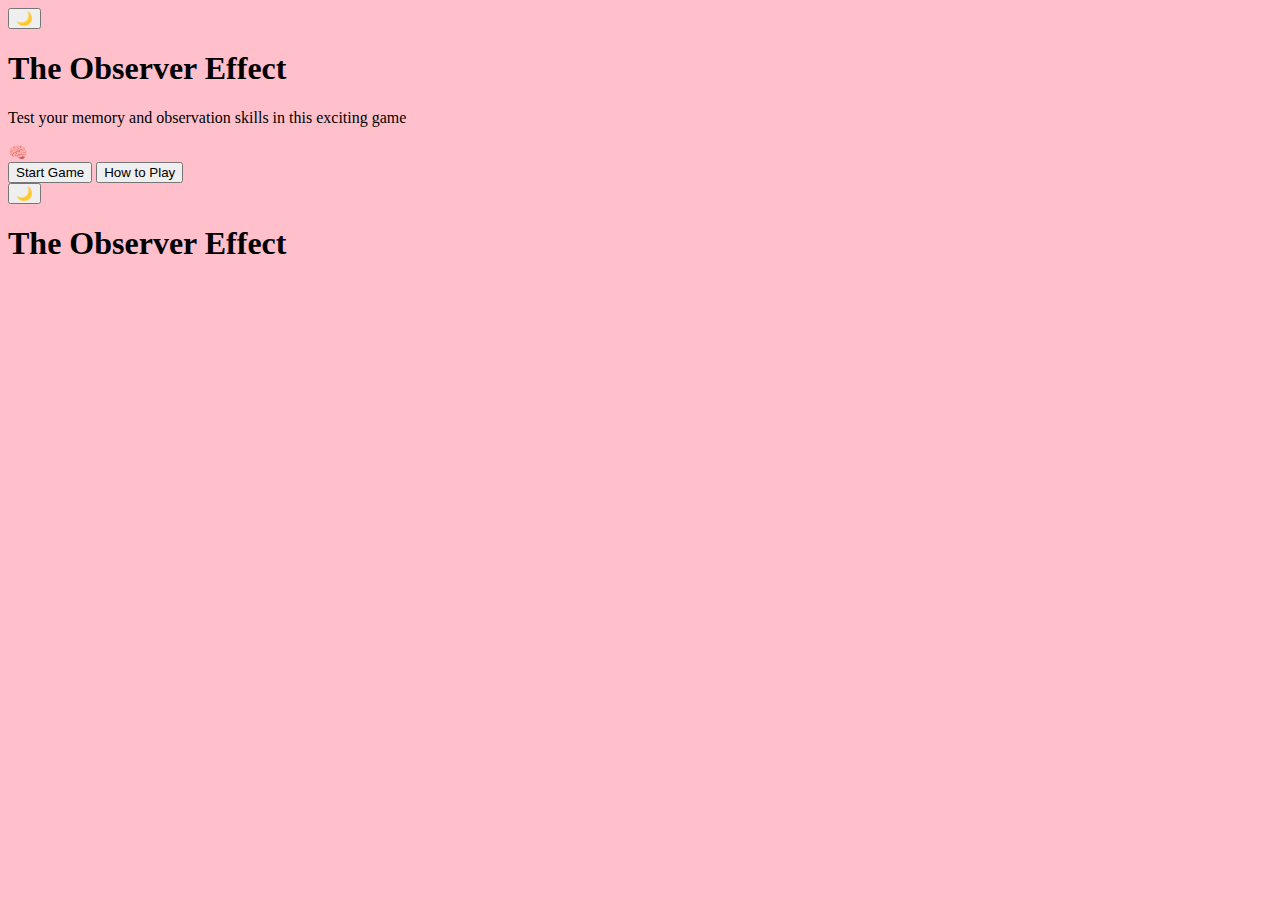
<file: index.html>
<!DOCTYPE html>
<html lang="en">
  <head>
    <meta charset="UTF-8" />
    <meta name="viewport" content="width=device-width, initial-scale=1.0" />
    <link rel="stylesheet" href="./style.css" />
    <title>The Observer Effect</title>
  </head>
  <body>
 <button class="theme-toggle" onclick="toggleDarkMode()">🌙</button>
<div class="container">
<div class="page active" id="home">
<header>
<h1>The Observer Effect</h1>
<p>Test your memory and observation skills in this exciting game</p>
</header>
<div class="game-icon">🧠</div>
<div class="menu-buttons">
<button class="btn" onclick="showPage('game')">Start Game</button>
<button class="btn btn-secondary" onclick="showPage('instructions')">How to Play</button>
</div>
<footer>
</body>
</html>
</head>
<body>
<button class="theme-toggle" onclick="toggleDarkMode()">🌙</button>
<div class="container">
<div class="page active" id="home">
<header>
<h1>The Observer Effect</h1>
</file>
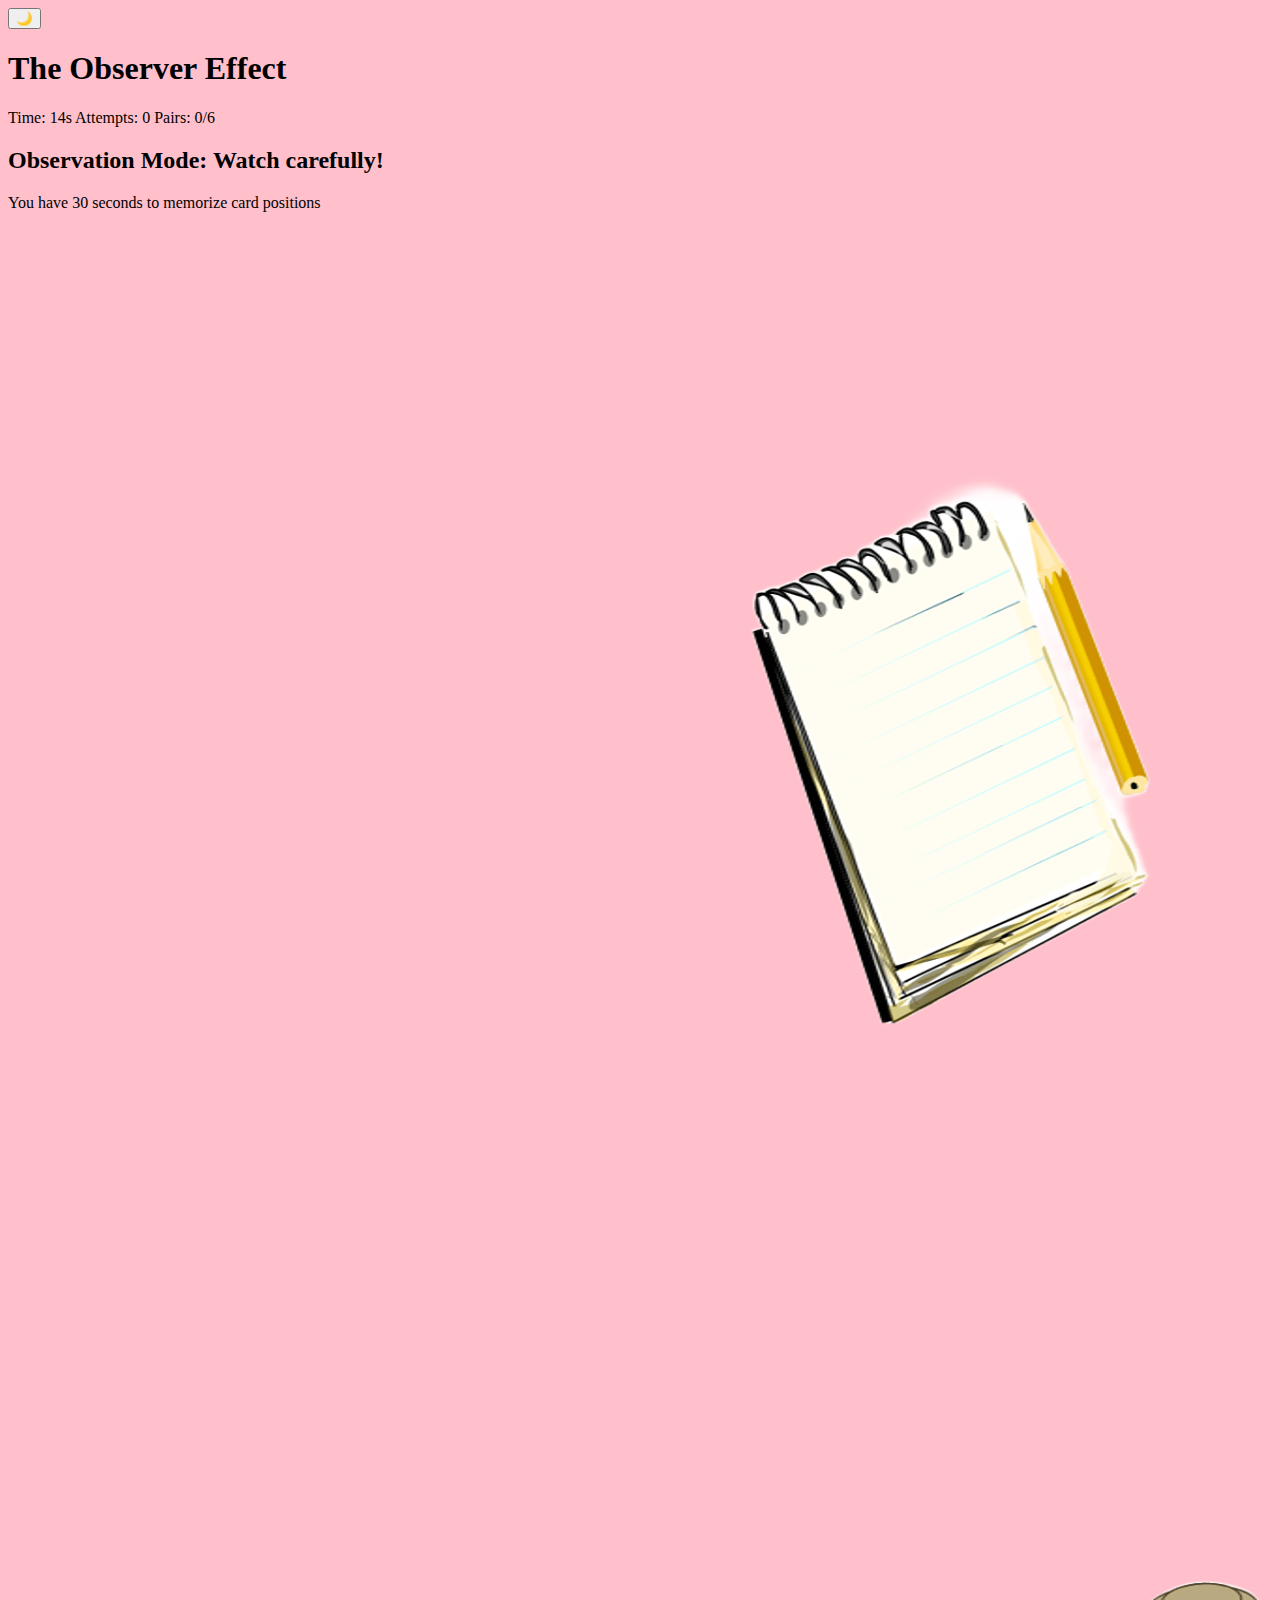
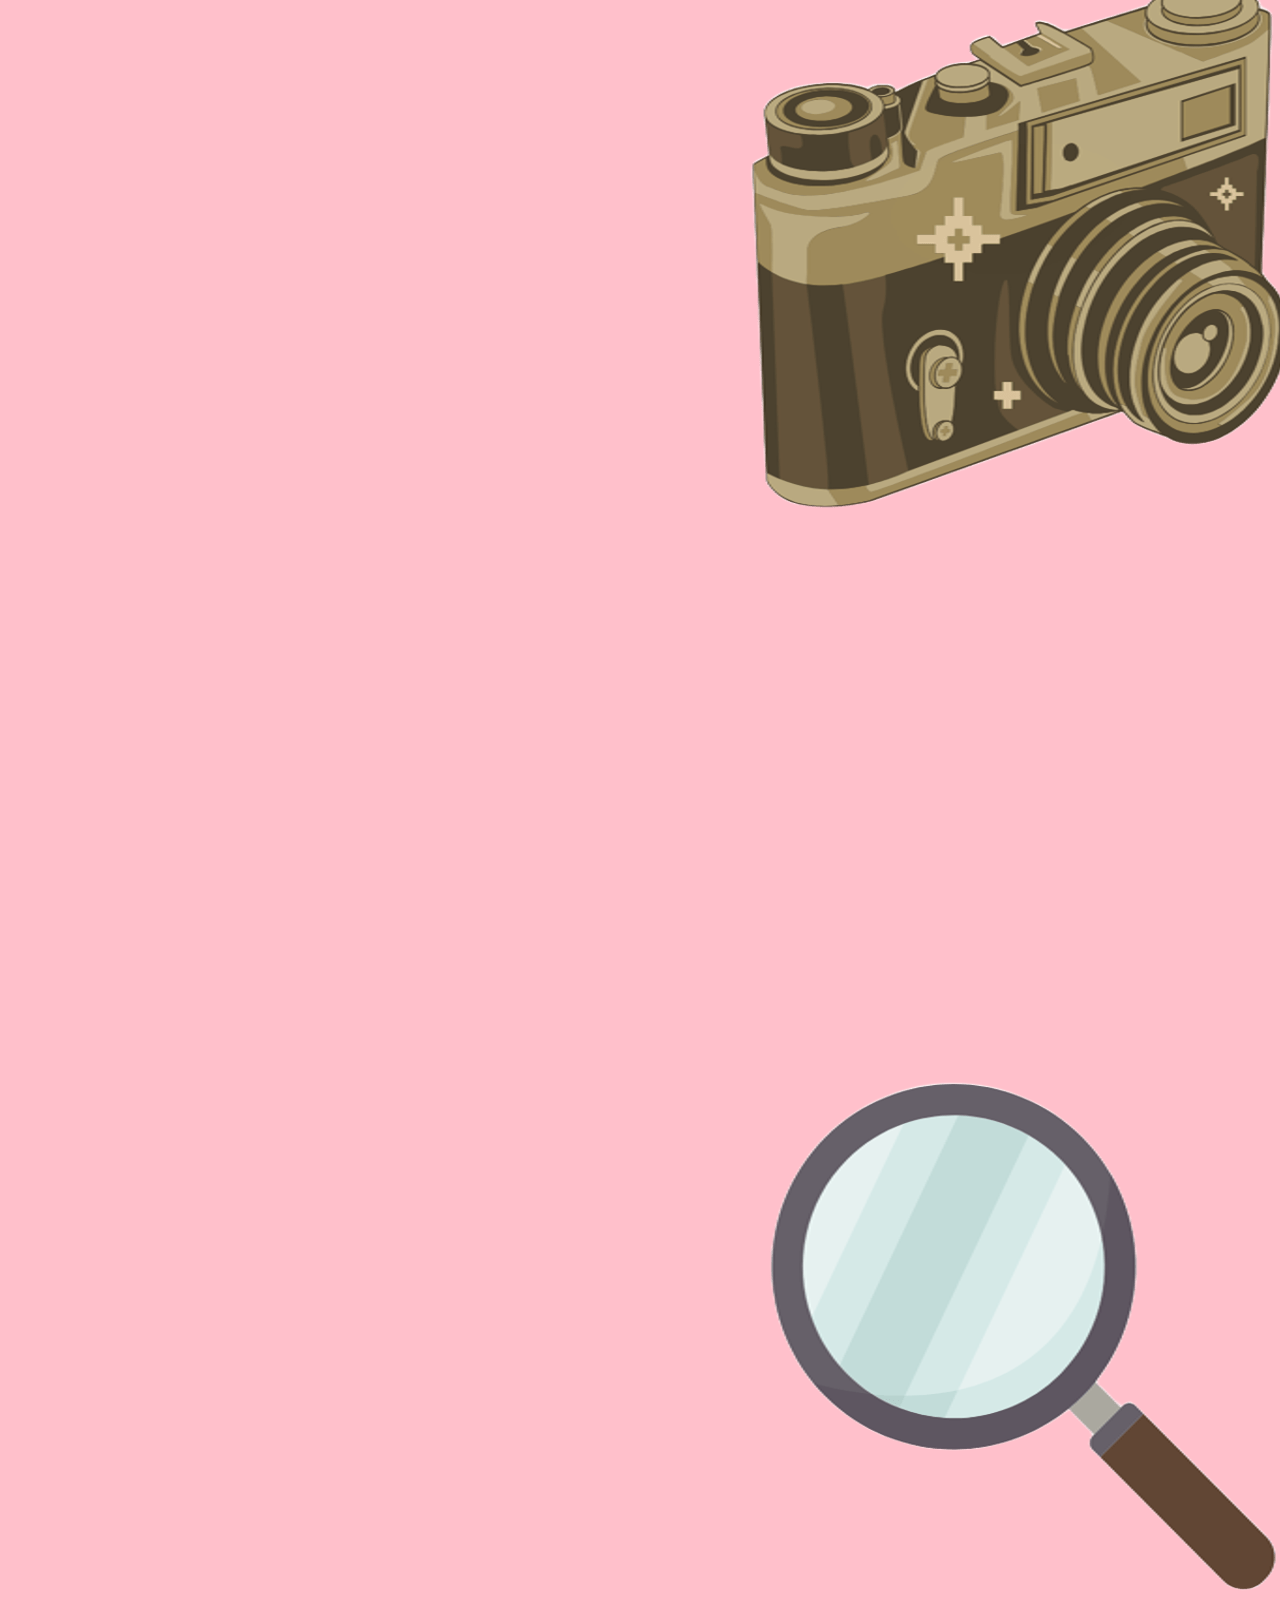
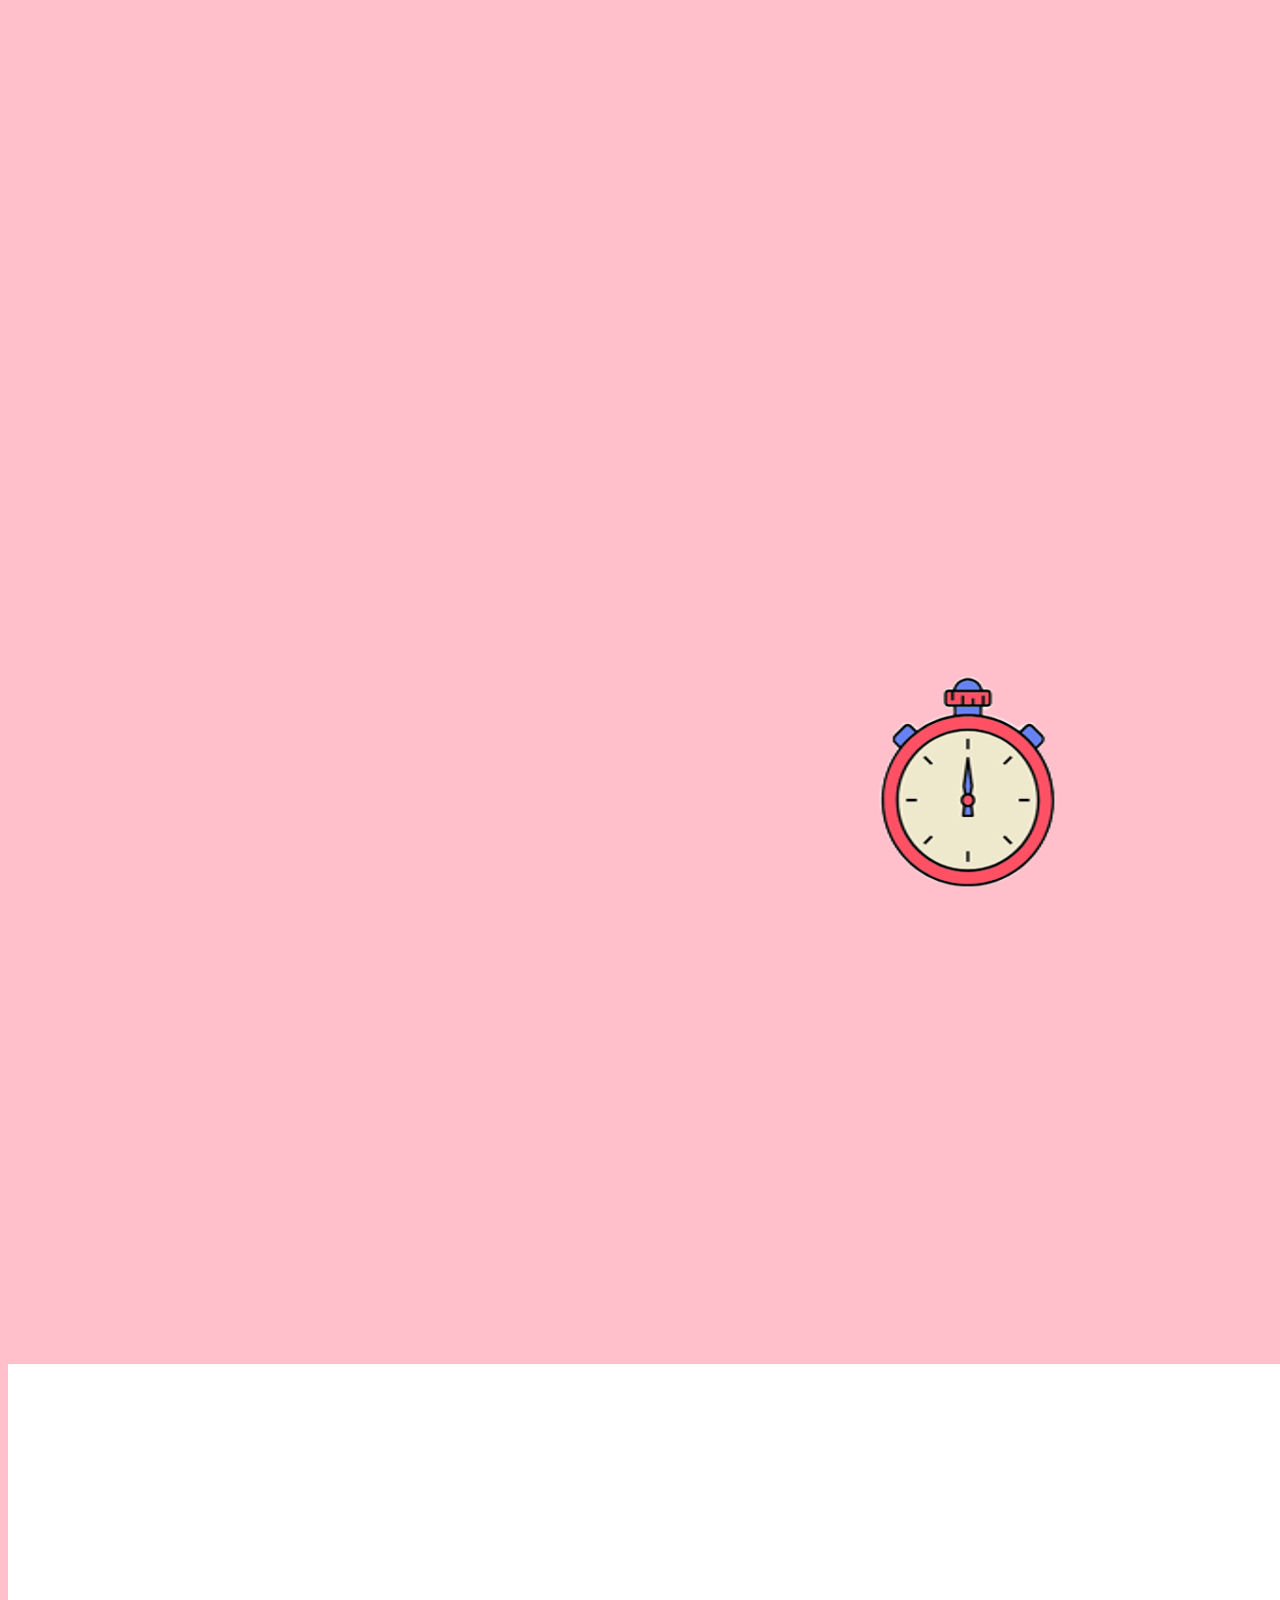
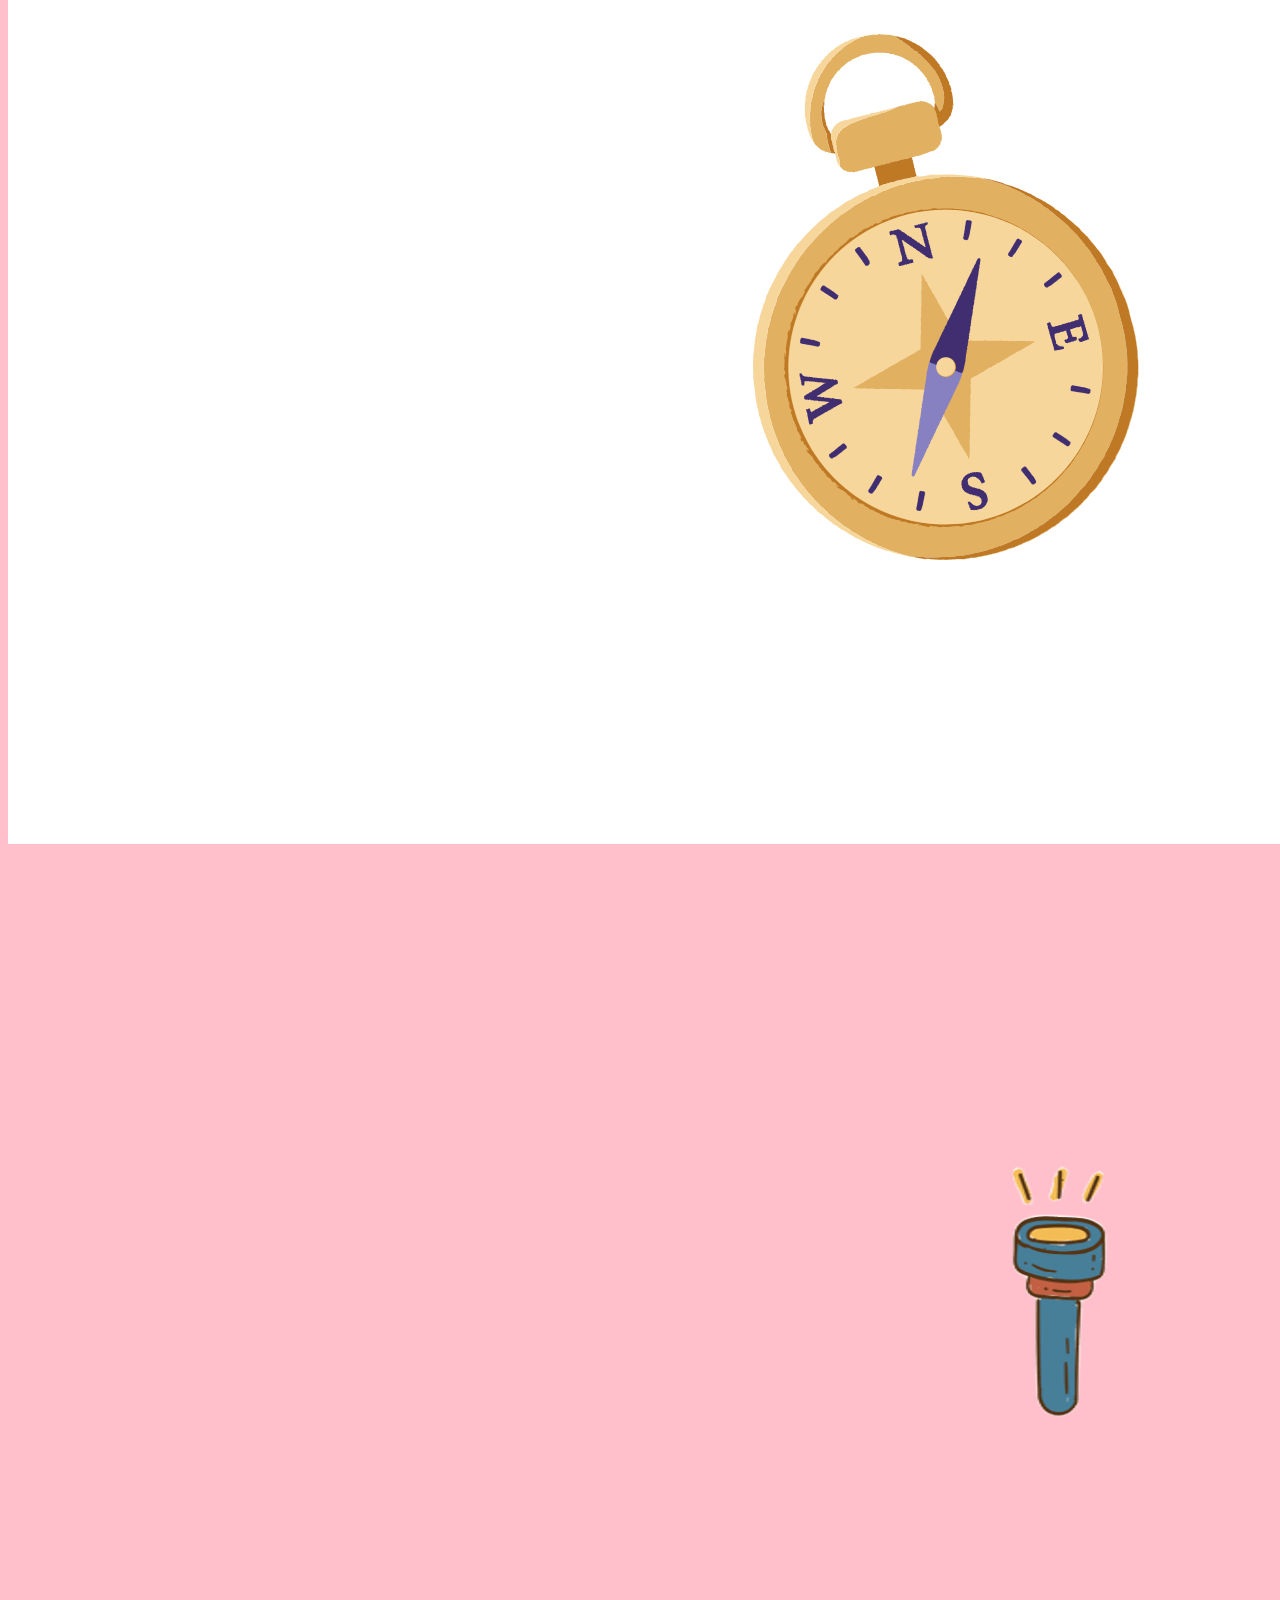
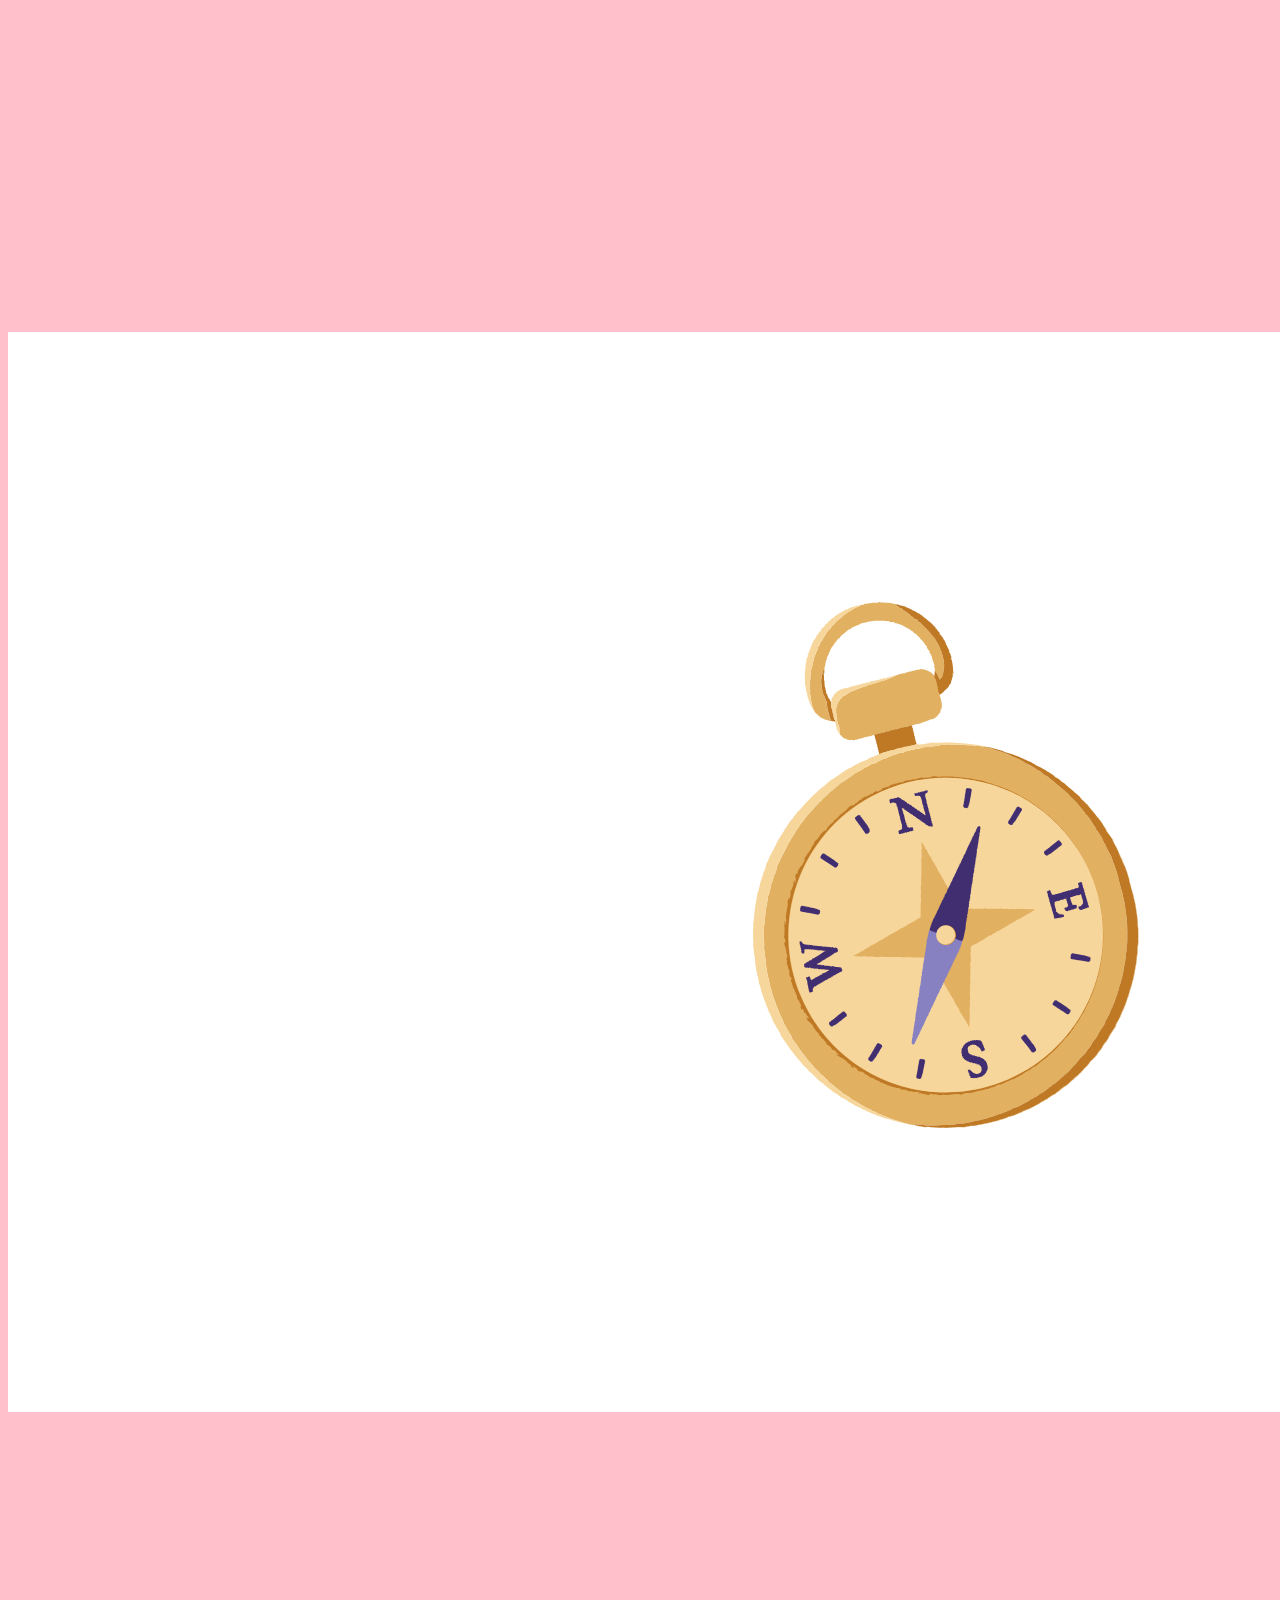
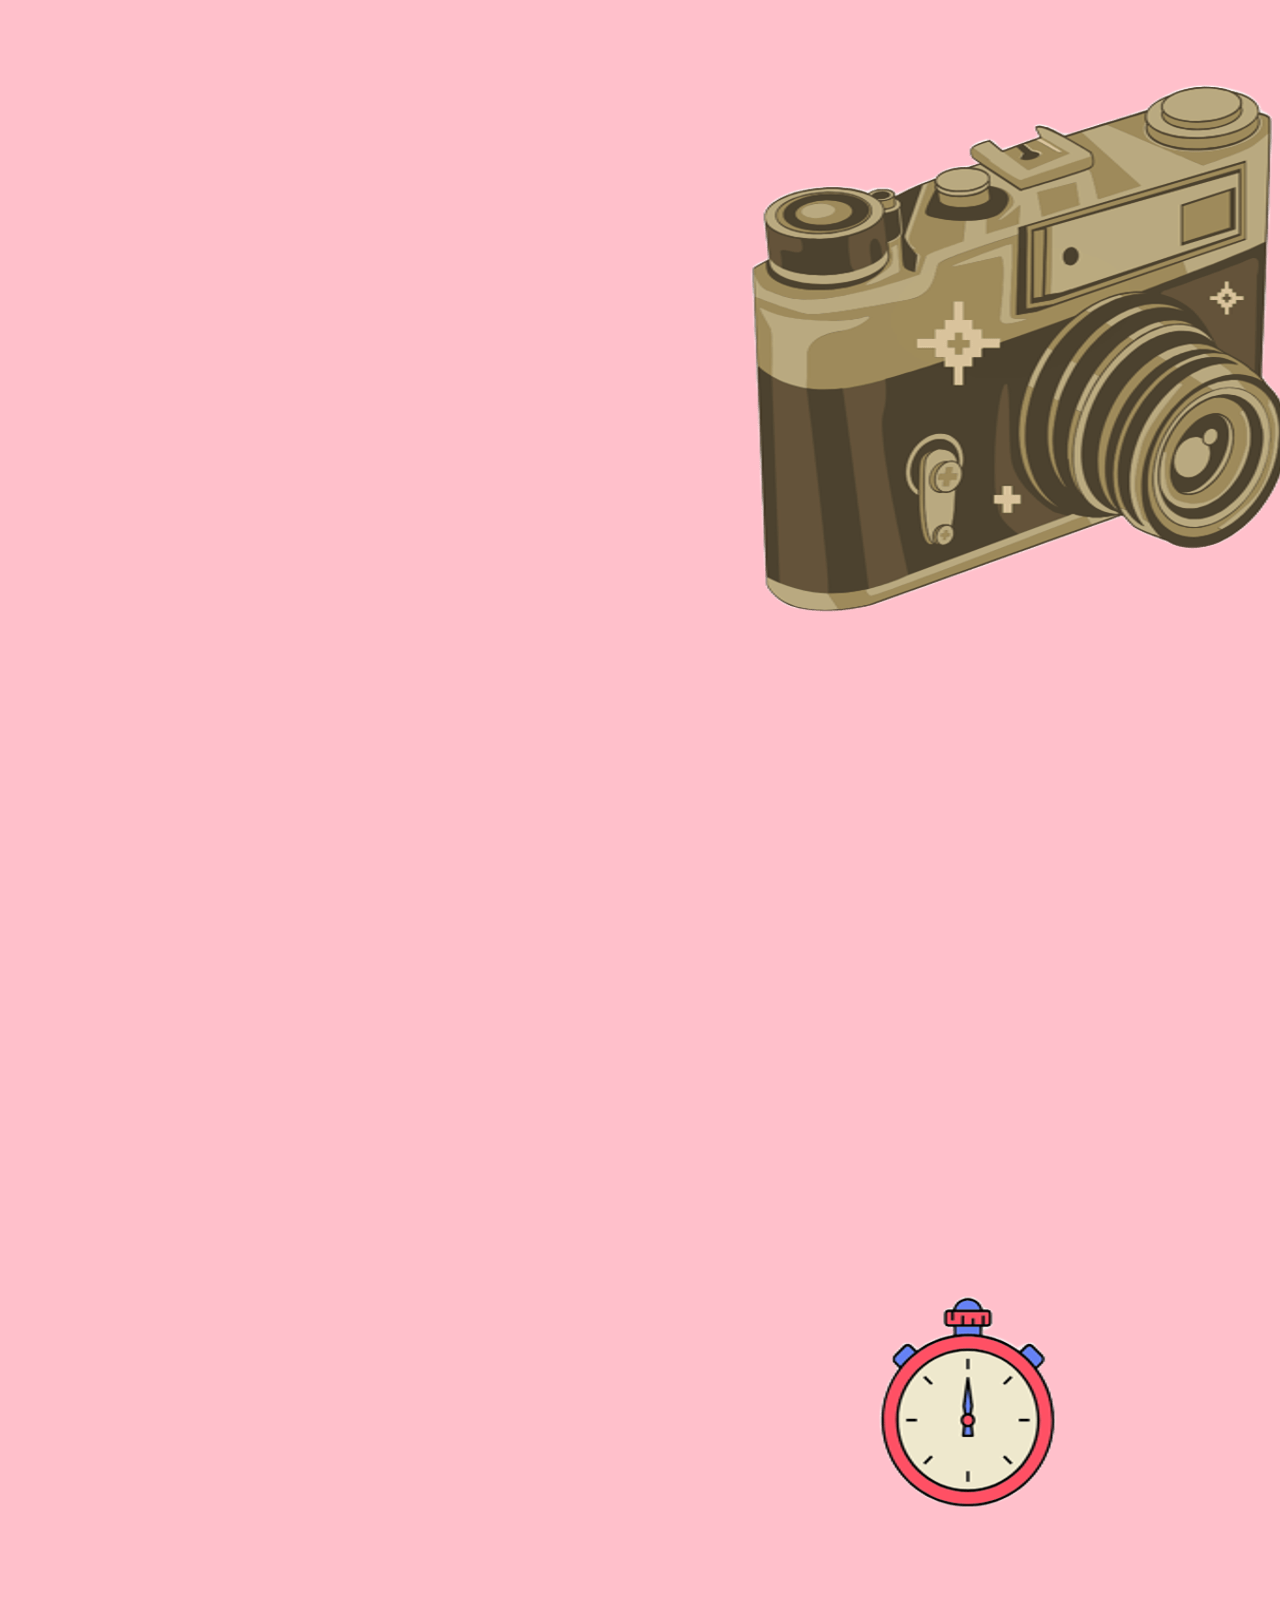
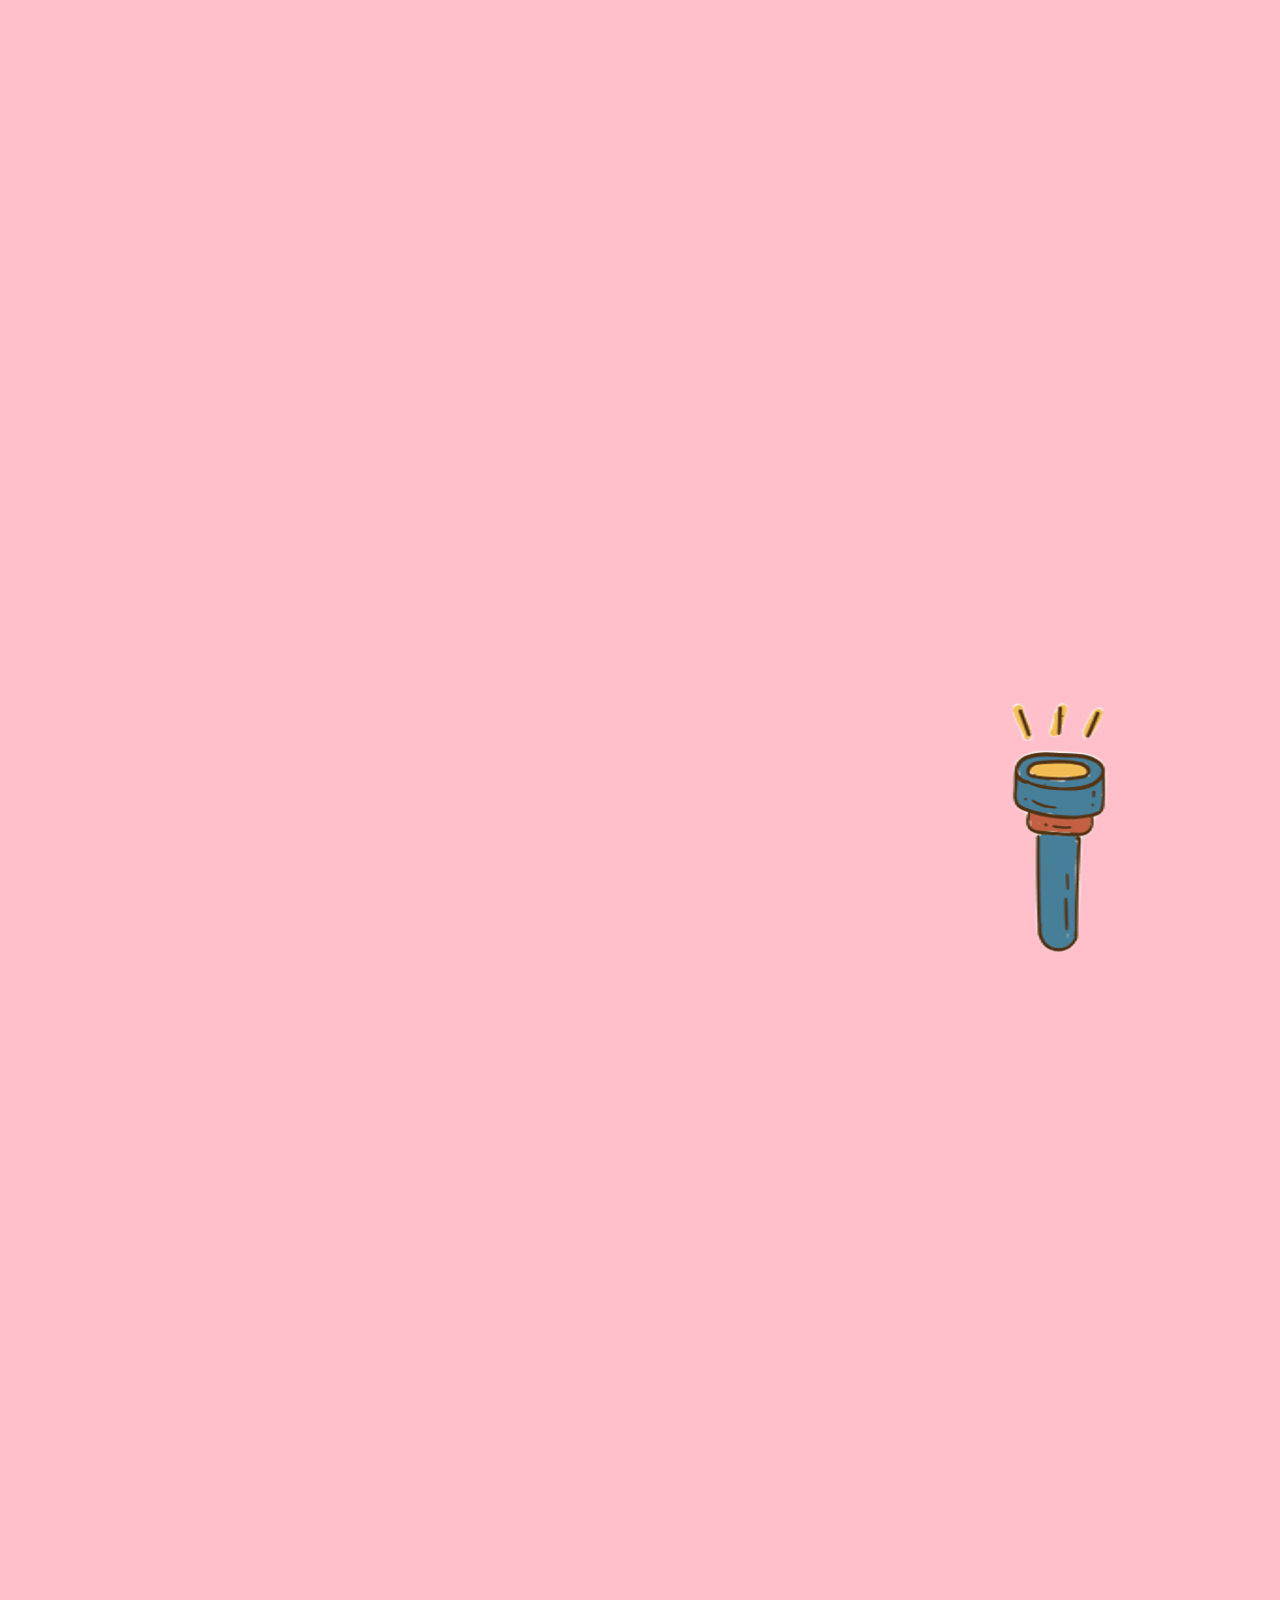
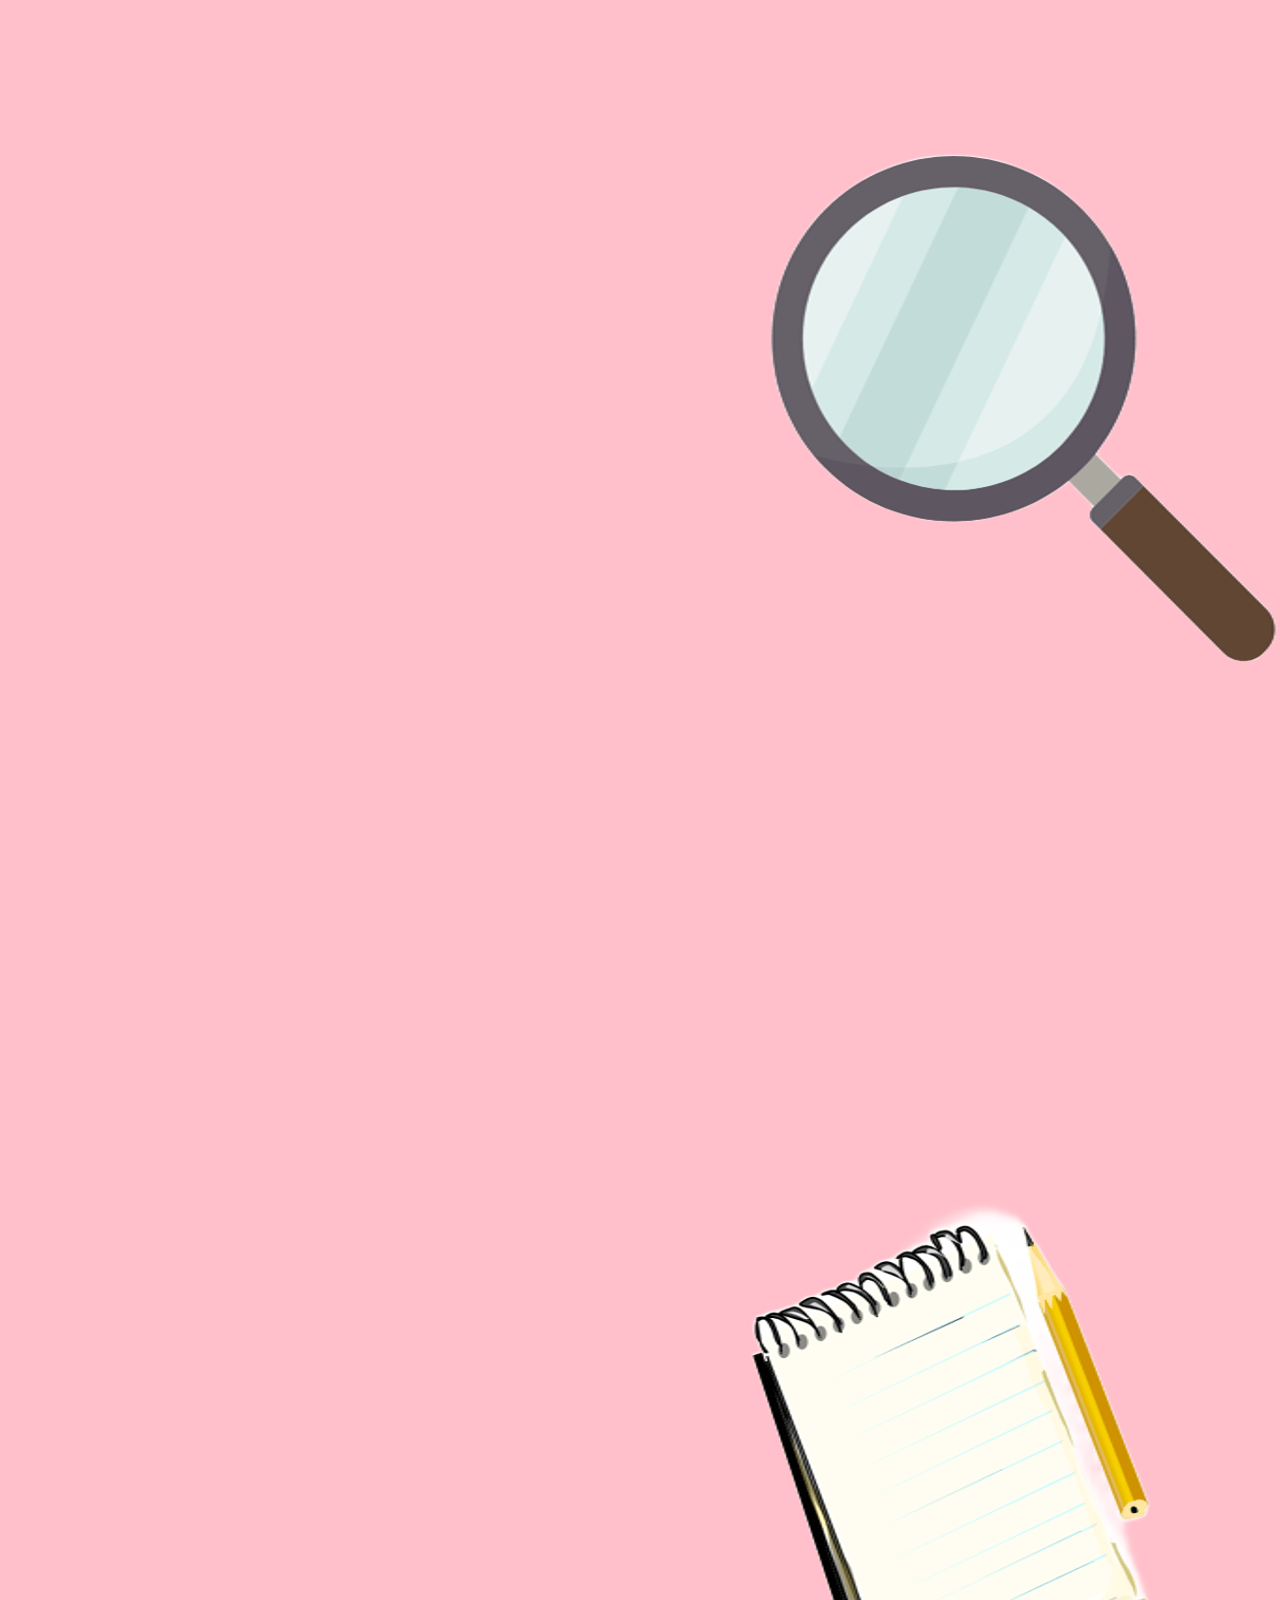
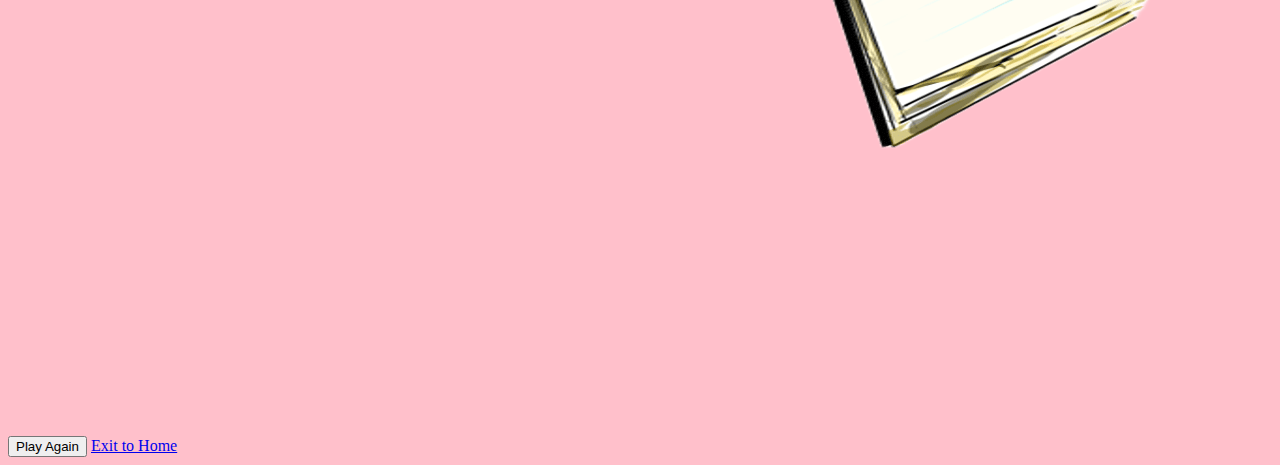
<file: game.html>
<!DOCTYPE html>
<html lang="en">
  <head>
    <meta charset="UTF-8" />
    <meta name="viewport" content="width=device-width, initial-scale=1.0" />
    <title>The Observer Effect - Game</title>
    <link rel="stylesheet" href="style.css" />
    <link
      href="https://fonts.googleapis.com/css2?family=Poppins:wght@400;600&display=swap"
      rel="stylesheet"
    />
  </head>
  <body>
    <button class="theme-toggle" onclick="toggleDarkMode()">🌙</button>

    <div class="container">
      <div class="page active">
        <header class="game-header">
          <h1>The Observer Effect</h1>
          <div class="game-info">
            <span>Time: <span id="timer">30</span>s</span>
            <span>Attempts: <span id="attempts">0</span></span>
            <span>Pairs: <span id="pairs">0</span>/6</span>
          </div>
        </header>
        <div class="observation-mode">
          <h2>Observation Mode: Watch carefully!</h2>
          <p>You have 30 seconds to memorize card positions</p>
        </div>
        <div class="grid-container" id="gameBoard"></div>
        <div class="game-controls">
          <button class="btn" id="restartBtn">Play Again</button>
          <a href="index.html" class="btn btn-secondary">Exit to Home</a>
        </div>
      </div>
    </div>

    <script src="script.js"></script>
    <script>
      // Toggle dark mode
      const toggleDarkMode = () => {
        document.body.classList.toggle("dark-mode")
        const themeToggle = document.querySelector(".theme-toggle")
        themeToggle.textContent = document.body.classList.contains("dark-mode")
          ? "☀️"
          : "🌙"

        // Save preference in localStorage
        localStorage.setItem(
          "darkMode",
          document.body.classList.contains("dark-mode")
        )
      }

      // Load user preferences when page loads
      document.addEventListener("DOMContentLoaded", function () {
        if (localStorage.getItem("darkMode") === "true") {
          document.body.classList.add("dark-mode")
          document.querySelector(".theme-toggle").textContent = "☀️"
        }

        // Start the game
        startGame()
      })
    </script>
  </body>
</html>
</file>
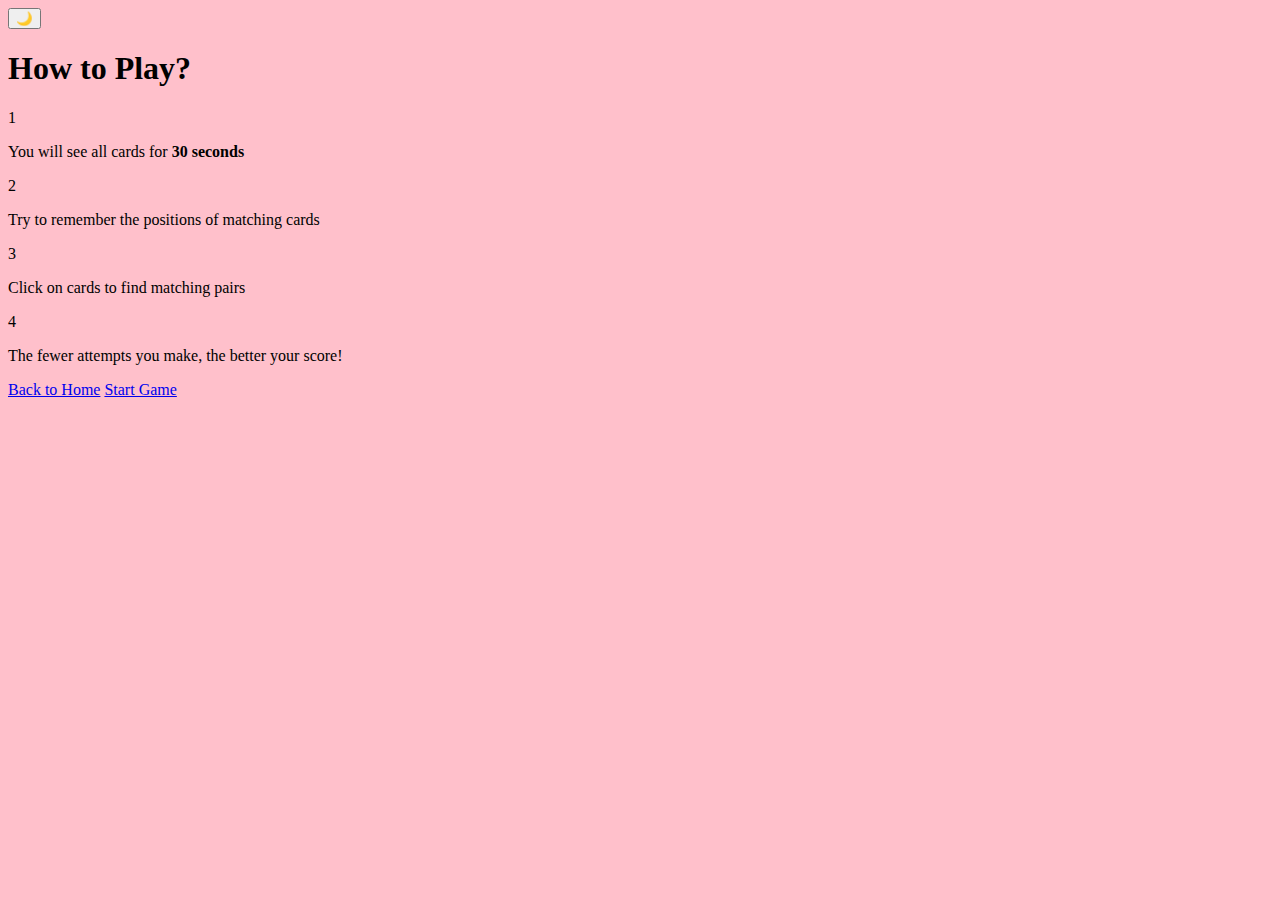
<file: inst.html>
<!DOCTYPE html>
<html lang="en">
  <head>
    <meta charset="UTF-8" />
    <meta name="viewport" content="width=device-width, initial-scale=1.0" />
    <title>The Observer Effect - Instructions</title>
    <link rel="stylesheet" href="style.css" />
  </head>
  <body>
    <button class="theme-toggle" onclick="toggleDarkMode()">🌙</button>

    <div class="container">
      <div class="page active">
        <header>
          <h1>How to Play?</h1>
        </header>
        <div class="steps">
          <div class="step">
            <span class="step-number">1</span>
            <p>You will see all cards for <strong>30 seconds</strong></p>
          </div>
          <div class="step">
            <span class="step-number">2</span>
            <p>Try to remember the positions of matching cards</p>
          </div>
          <div class="step">
            <span class="step-number">3</span>
            <p>Click on cards to find matching pairs</p>
          </div>
          <div class="step">
            <span class="step-number">4</span>
            <p>The fewer attempts you make, the better your score!</p>
          </div>
        </div>
        <div class="game-controls">
          <a href="index.html" class="btn btn-secondary">Back to Home</a>
          <a href="game.html" class="btn">Start Game</a>
        </div>
      </div>
    </div>

    <script>
      // Toggle dark mode
      const toggleDarkMode = () => {
        document.body.classList.toggle("dark-mode")
        const themeToggle = document.querySelector(".theme-toggle")
        themeToggle.textContent = document.body.classList.contains("dark-mode")
          ? "☀️"
          : "🌙"

        // Save preference in localStorage
        localStorage.setItem(
          "darkMode",
          document.body.classList.contains("dark-mode")
        )
      }

      // Load user preferences when page loads
      document.addEventListener("DOMContentLoaded", function () {
        if (localStorage.getItem("darkMode") === "true") {
          document.body.classList.add("dark-mode")
          document.querySelector(".theme-toggle").textContent = "☀️"
        }
      })
    </script>
  </body>
</html>
</file>
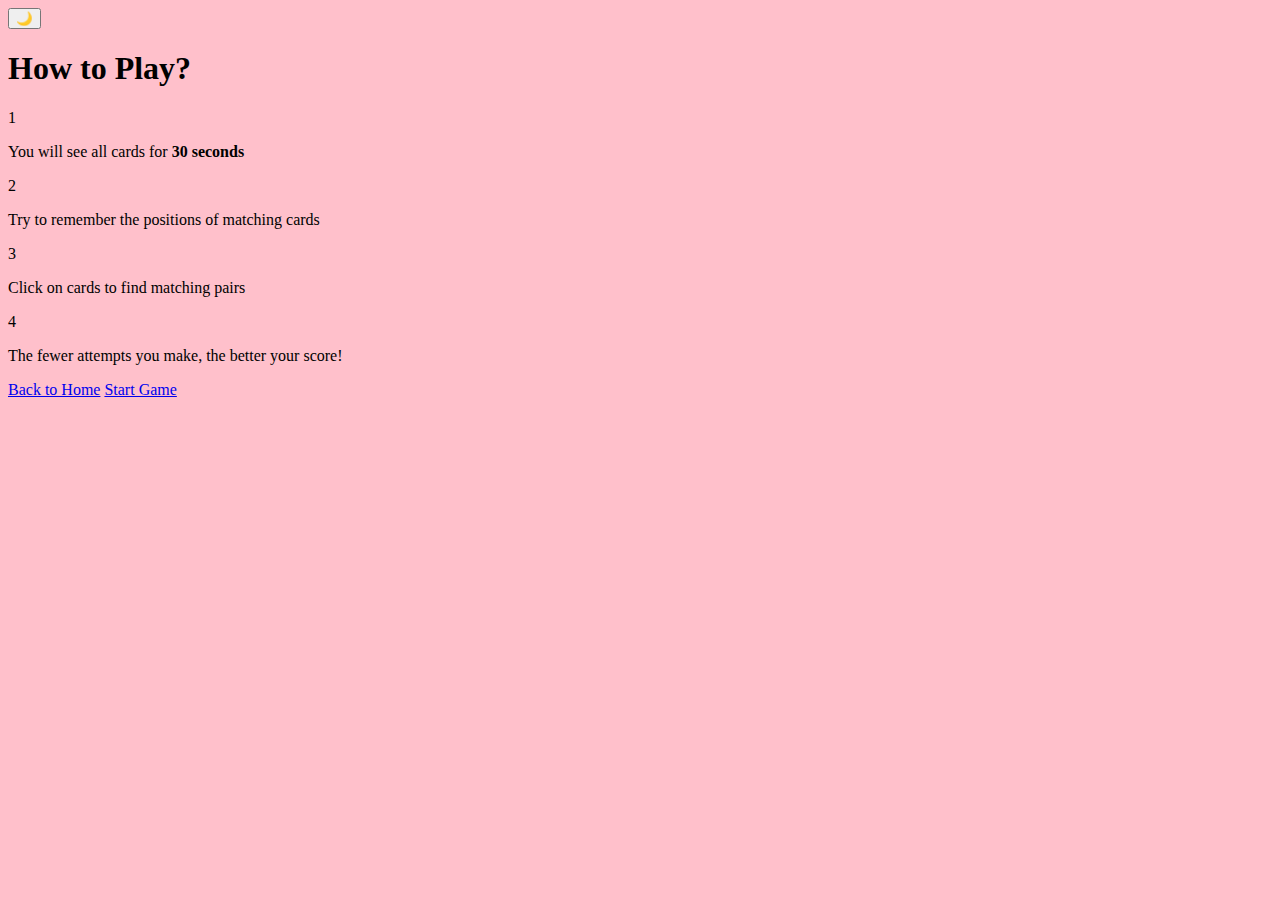
<file: instructions.html>
<!DOCTYPE html>
<html lang="en">
  <head>
    <meta charset="UTF-8" />
    <meta name="viewport" content="width=device-width, initial-scale=1.0" />
    <title>The Observer Effect - Instructions</title>
    <link rel="stylesheet" href="style.css" />
    <link
      href="https://fonts.googleapis.com/css2?family=Poppins:wght@400;600&display=swap"
      rel="stylesheet"
    />
  </head>
  <body>
    <button class="theme-toggle" onclick="toggleDarkMode()">🌙</button>

    <div class="container">
      <div class="page active">
        <header>
          <h1>How to Play?</h1>
        </header>
        <div class="steps">
          <div class="step">
            <span class="step-number">1</span>
            <p>You will see all cards for <strong>30 seconds</strong></p>
          </div>
          <div class="step">
            <span class="step-number">2</span>
            <p>Try to remember the positions of matching cards</p>
          </div>
          <div class="step">
            <span class="step-number">3</span>
            <p>Click on cards to find matching pairs</p>
          </div>
          <div class="step">
            <span class="step-number">4</span>
            <p>The fewer attempts you make, the better your score!</p>
          </div>
        </div>
        <div class="game-controls">
          <a href="index.html" class="btn btn-secondary">Back to Home</a>
          <a href="game.html" class="btn">Start Game</a>
        </div>
      </div>
    </div>

    <script>
      const toggleDarkMode = () => {
        document.body.classList.toggle("dark-mode")
        const themeToggle = document.querySelector(".theme-toggle")
        themeToggle.textContent = document.body.classList.contains("dark-mode")
          ? "☀️"
          : "🌙"

        localStorage.setItem(
          "darkMode",
          document.body.classList.contains("dark-mode")
        )
      }

      document.addEventListener("DOMContentLoaded", function () {
        if (localStorage.getItem("darkMode") === "true") {
          document.body.classList.add("dark-mode")
          document.querySelector(".theme-toggle").textContent = "☀️"
        }
      })
    </script>
  </body>
</html>
</file>
<file: style.css>
body {
  background-color: pink;
}
</file>
